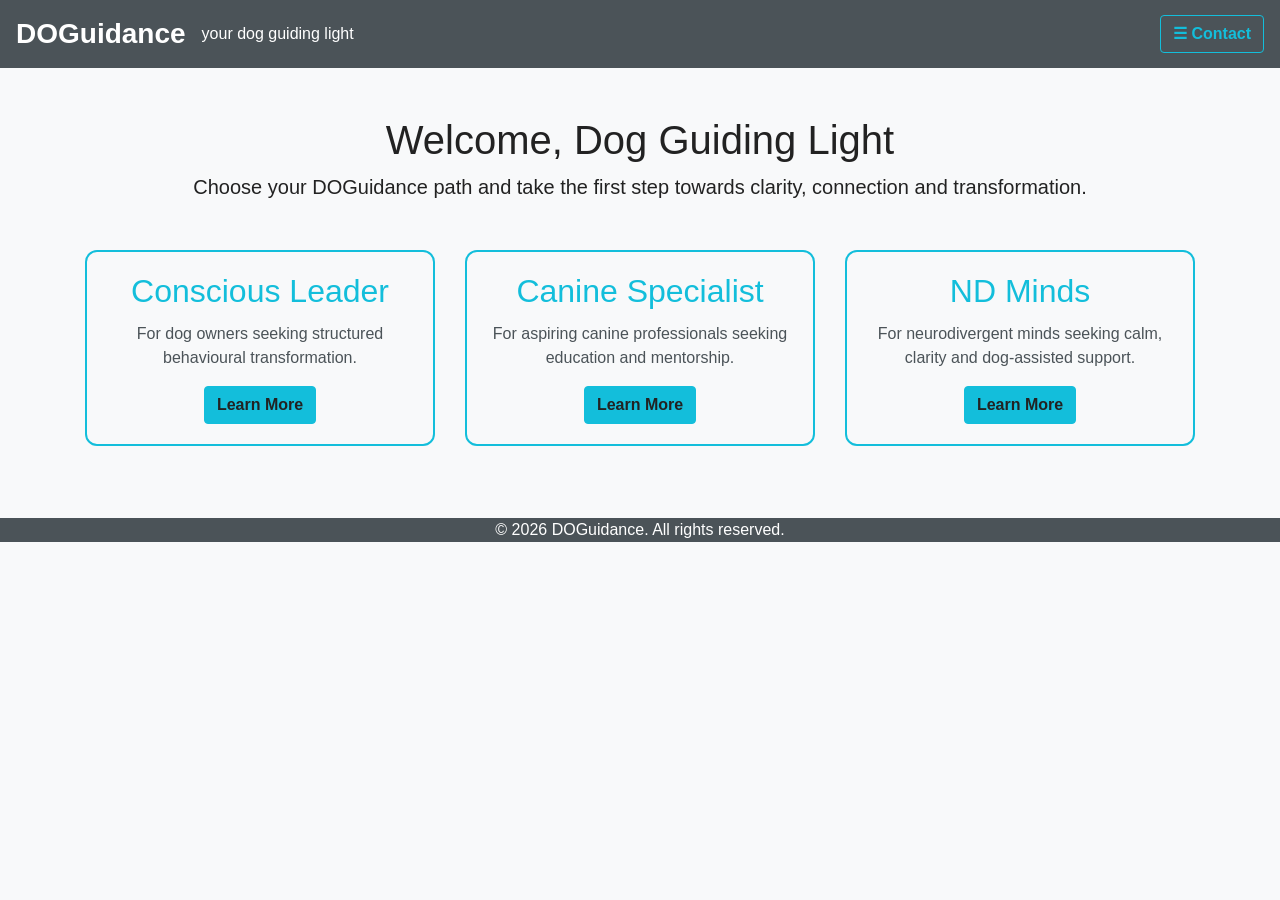
<file: index.htm>
<!DOCTYPE html>
<html lang="en">

<head>
    <meta charset="UTF-8">
    <meta name="viewport" content="width=device-width, initial-scale=1.0">
    <title>DOGuidance | Home</title>

    <!-- Bootstrap CSS -->
    <link href="https://stackpath.bootstrapcdn.com/bootstrap/4.5.2/css/bootstrap.min.css" rel="stylesheet">

    <!-- Custom CSS -->
    <link rel="stylesheet" href="./assets/style.css">
</head>

<body class="bg-light">

    <!-- Navigation -->
    <nav class="navbar navbar-expand-lg navbar-dark custom-nav">

        <a class="navbar-brand" href="index.htm">
            DOGuidance
        </a>

        <span class="navbar-text text-white">
            your dog guiding light
        </span>

        <div class="ml-auto">
            <a href="contact.htm" class="btn btn-outline-info">
                ☰ Contact
            </a>
        </div>

    </nav>

    <!-- Hero Section -->
    <header class="container text-center my-5">

        <h1>Welcome, Dog Guiding Light</h1>

        <p class="lead">
            Choose your DOGuidance path and take the first step towards clarity,
            connection and transformation.
        </p>

    </header>

    <!-- Cards Section -->
    <main class="container">

        <div class="row">

            <!-- Conscious Leader -->
            <section class="col-md-4 mb-4">

                <div class="card h-60 custom-card">

                    <div class="card-body text-center">

                        <h2 class="card-title">
                            Conscious Leader
                        </h2>

                        <p class="card-text">
                            For dog owners seeking structured behavioural transformation.
                        </p>

                        <a href="conscious-leader.htm" class="btn btn-primary">
                            Learn More
                        </a>

                    </div>

                </div>

            </section>

            <!-- Canine Specialist -->
            <section class="col-md-4 mb-4">

                <div class="card h-60 custom-card">

                    <div class="card-body text-center">

                        <h2 class="card-title">
                            Canine Specialist
                        </h2>

                        <p class="card-text">
                            For aspiring canine professionals seeking education and mentorship.
                        </p>

                        <a href="canine-specialist.htm" class="btn btn-primary">
                            Learn More
                        </a>

                    </div>

                </div>

            </section>

            <!-- ND Minds -->
            <section class="col-md-4 mb-4">

                <div class="card h-60 custom-card">

                    <div class="card-body text-center">

                        <h2 class="card-title">
                            ND Minds
                        </h2>

                        <p class="card-text">
                            For neurodivergent minds seeking calm, clarity and dog-assisted support.
                        </p>

                        <a href="nd-mind.htm" class="btn btn-primary">
                            Learn More
                        </a>

                    </div>

                </div>

            </section>

        </div>

    </main>

    <!-- Footer -->
    <footer class="custom-footer text-white text-center mt-5">
        <position: fixed; 
         bottom: 0; 
        width: 100%;

        <p>
            &copy; 2026 DOGuidance. All rights reserved.
        </p>

    </footer>

    <!-- Bootstrap JS -->
    <script src="https://stackpath.bootstrapcdn.com/bootstrap/4.5.2/js/bootstrap.min.js"></script>

</body>

</html>
</file>
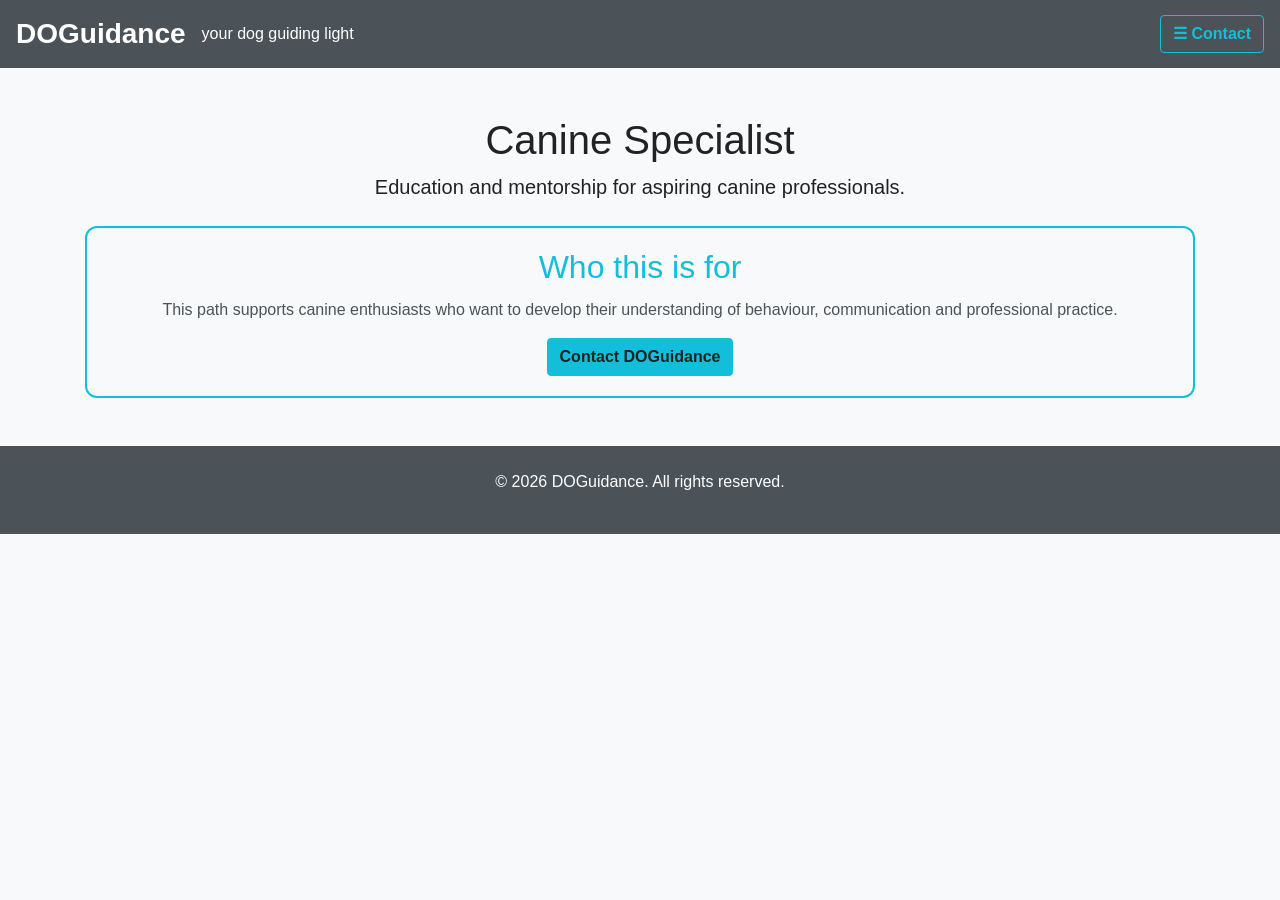
<file: canine-specialist.htm>
<!DOCTYPE html>
<html lang="en">

<head>
    <meta charset="UTF-8">
    <meta name="viewport" content="width=device-width, initial-scale=1.0">
    <title>DOGuidance | Canine Specialist</title>
    <link href="https://stackpath.bootstrapcdn.com/bootstrap/4.5.2/css/bootstrap.min.css" rel="stylesheet">
    <link rel="stylesheet" href="./assets/style.css">
</head>

<body class="bg-light">

    <nav class="navbar navbar-expand-lg navbar-dark custom-nav">
        <a class="navbar-brand" href="index.htm">DOGuidance</a>
        <span class="navbar-text text-white">your dog guiding light</span>

        <div class="ml-auto">
            <a class="btn btn-outline-info" href="contact.htm">☰ Contact</a>
        </div>
    </nav>

    <main class="container my-5">
        <section class="text-center mb-4">
            <h1>Canine Specialist</h1>
            <p class="lead">Education and mentorship for aspiring canine professionals.</p>
        </section>

        <section class="card custom-card">
            <div class="card-body text-center">
                <h2 class="card-title">Who this is for</h2>
                <p class="card-text">This path supports canine enthusiasts who want to develop their understanding of behaviour, communication and professional practice.</p>
                <a href="contact.htm" class="btn btn-primary">Contact DOGuidance</a>
            </div>
        </section>
    </main>

    <footer class="custom-footer text-white text-center p-4 mt-5">
        <p>&copy; 2026 DOGuidance. All rights reserved.</p>
    </footer>

    <script src="https://stackpath.bootstrapcdn.com/bootstrap/4.5.2/js/bootstrap.min.js"></script>
</body>

</html>
</file>
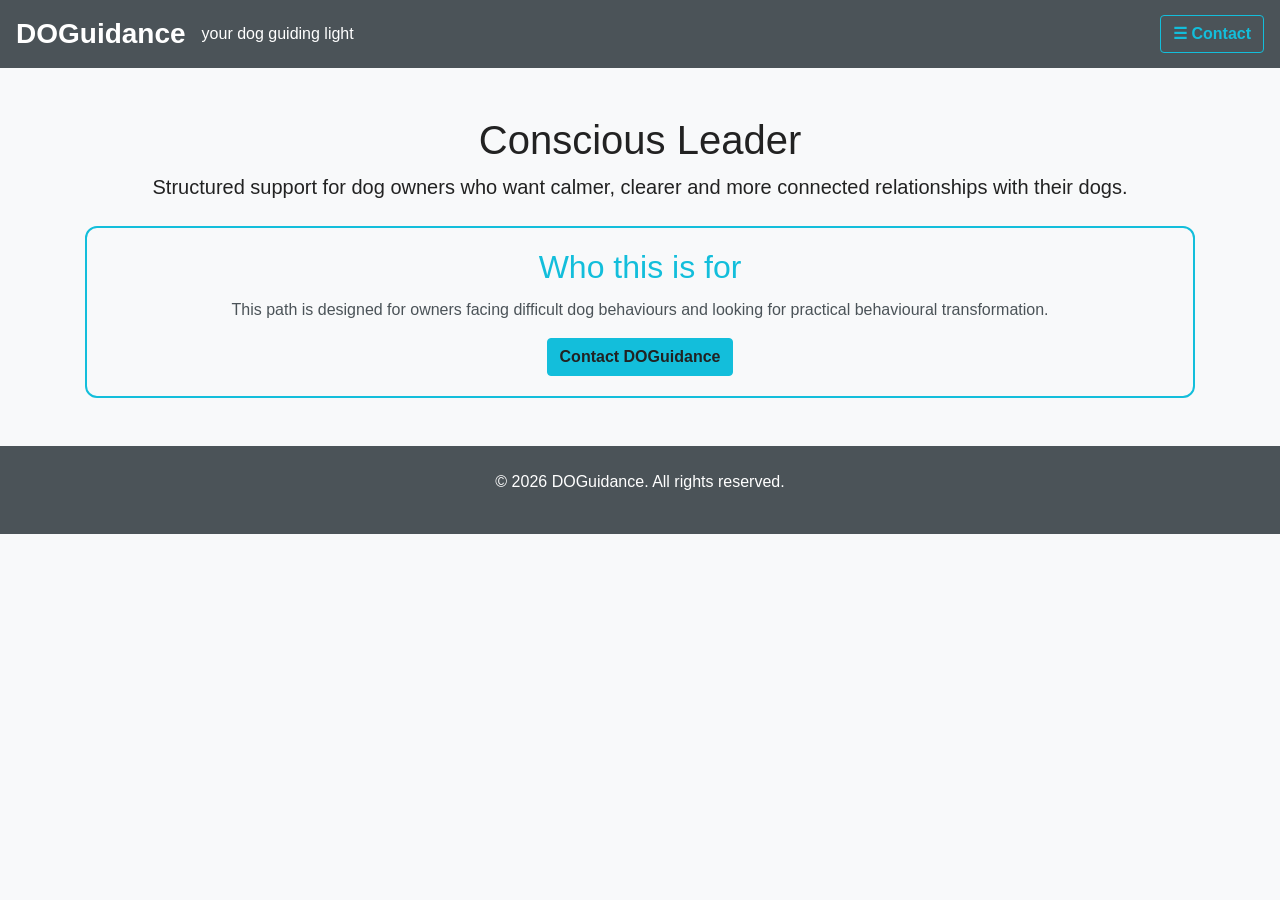
<file: conscious-leader.htm>
<!DOCTYPE html>
<html lang="en">

<head>
    <meta charset="UTF-8">
    <meta name="viewport" content="width=device-width, initial-scale=1.0">
    <title>DOGuidance | Conscious Leader</title>
    <link href="https://stackpath.bootstrapcdn.com/bootstrap/4.5.2/css/bootstrap.min.css" rel="stylesheet">
    <link rel="stylesheet" href="./assets/style.css">
</head>

<body class="bg-light">

    <nav class="navbar navbar-expand-lg navbar-dark custom-nav">
        <a class="navbar-brand" href="index.htm">DOGuidance</a>
        <span class="navbar-text text-white">your dog guiding light</span>

        <div class="ml-auto">
            <a class="btn btn-outline-info" href="contact.htm">☰ Contact</a>
        </div>
    </nav>

    <main class="container my-5">
        <section class="text-center mb-4">
            <h1>Conscious Leader</h1>
            <p class="lead">Structured support for dog owners who want calmer, clearer and more connected relationships with their dogs.</p>
        </section>

        <section class="card custom-card">
            <div class="card-body text-center">
                <h2 class="card-title">Who this is for</h2>
                <p class="card-text">This path is designed for owners facing difficult dog behaviours and looking for practical behavioural transformation.</p>
                <a href="contact.htm" class="btn btn-primary">Contact DOGuidance</a>
            </div>
        </section>
    </main>

    <footer class="custom-footer text-white text-center p-4 mt-5">
        <p>&copy; 2026 DOGuidance. All rights reserved.</p>
    </footer>

    <script src="https://stackpath.bootstrapcdn.com/bootstrap/4.5.2/js/bootstrap.min.js"></script>
</body>

</html>
</file>
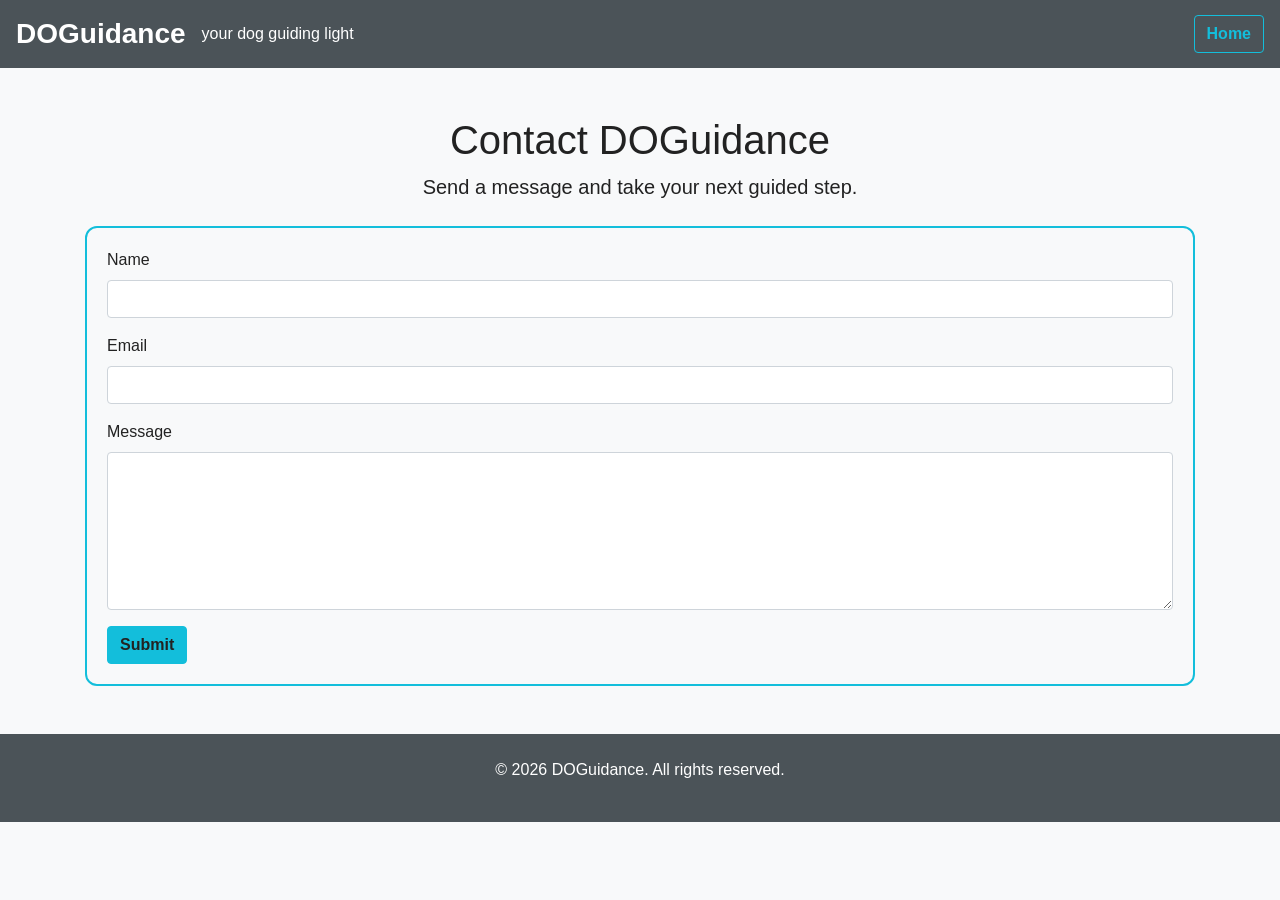
<file: contact.htm>
<!DOCTYPE html>
<html lang="en">

<head>
    <meta charset="UTF-8">
    <meta name="viewport" content="width=device-width, initial-scale=1.0">
    <title>DOGuidance | Contact</title>
    <link href="https://stackpath.bootstrapcdn.com/bootstrap/4.5.2/css/bootstrap.min.css" rel="stylesheet">
    <link rel="stylesheet" href="./assets/style.css">
</head>

<body class="bg-light">

    <nav class="navbar navbar-expand-lg navbar-dark custom-nav">
        <a class="navbar-brand" href="index.htm">DOGuidance</a>
        <span class="navbar-text text-white">your dog guiding light</span>

        <div class="ml-auto">
            <a class="btn btn-outline-info" href="index.htm">Home</a>
        </div>
    </nav>

    <main class="container my-5">
        <section class="text-center mb-4">
            <h1>Contact DOGuidance</h1>
            <p class="lead">Send a message and take your next guided step.</p>
        </section>

        <section class="card custom-card">
            <div class="card-body">
                <form>
                    <div class="form-group">
                        <label for="name">Name</label>
                        <input type="text" id="name" name="name" class="form-control" required>
                    </div>

                    <div class="form-group">
                        <label for="email">Email</label>
                        <input type="email" id="email" name="email" class="form-control" required>
                    </div>

                    <div class="form-group">
                        <label for="message">Message</label>
                        <textarea id="message" name="message" rows="6" class="form-control" required></textarea>
                    </div>

                    <button type="submit" class="btn btn-primary">Submit</button>
                </form>
            </div>
        </section>
    </main>

    <footer class="custom-footer text-white text-center p-4 mt-5">
        <p>&copy; 2026 DOGuidance. All rights reserved.</p>
    </footer>

    <script src="https://stackpath.bootstrapcdn.com/bootstrap/4.5.2/js/bootstrap.min.js"></script>
</body>

</html>
</file>
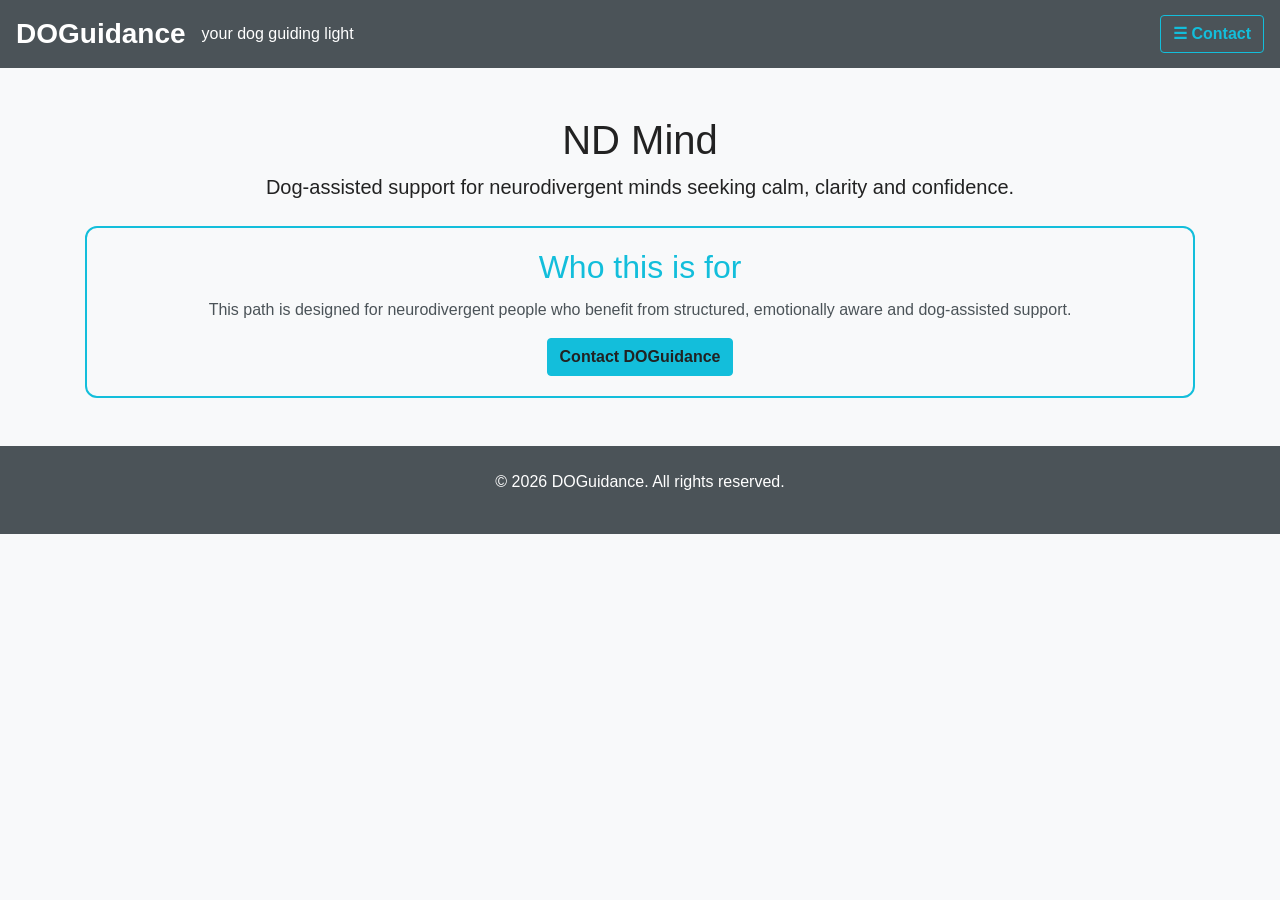
<file: nd-mind.htm>
<!DOCTYPE html>
<html lang="en">

<head>
    <meta charset="UTF-8">
    <meta name="viewport" content="width=device-width, initial-scale=1.0">
    <title>DOGuidance | ND Mind</title>
    <link href="https://stackpath.bootstrapcdn.com/bootstrap/4.5.2/css/bootstrap.min.css" rel="stylesheet">
    <link rel="stylesheet" href="./assets/style.css">
</head>

<body class="bg-light">

    <nav class="navbar navbar-expand-lg navbar-dark custom-nav">
        <a class="navbar-brand" href="index.htm">DOGuidance</a>
        <span class="navbar-text text-white">your dog guiding light</span>

        <div class="ml-auto">
            <a class="btn btn-outline-info" href="contact.htm">☰ Contact</a>
        </div>
    </nav>

    <main class="container my-5">
        <section class="text-center mb-4">
            <h1>ND Mind</h1>
            <p class="lead">Dog-assisted support for neurodivergent minds seeking calm, clarity and confidence.</p>
        </section>

        <section class="card custom-card">
            <div class="card-body text-center">
                <h2 class="card-title">Who this is for</h2>
                <p class="card-text">This path is designed for neurodivergent people who benefit from structured, emotionally aware and dog-assisted support.</p>
                <a href="contact.htm" class="btn btn-primary">Contact DOGuidance</a>
            </div>
        </section>
    </main>

    <footer class="custom-footer text-white text-center p-4 mt-5">
        <p>&copy; 2026 DOGuidance. All rights reserved.</p>
    </footer>
    
    <script src="https://stackpath.bootstrapcdn.com/bootstrap/4.5.2/js/bootstrap.min.js"></script>

</body>

</html>
</file>
<file: assets/style.css>
:root {
    --grey: #4b5358;
    --light-grey: #f2f4f5;
    --teal: #13bedb;
    --dark-teal: #0b7f91;
    --white: #ffffff;
    --dark-text: #222222;
}

body {
    font-family: Arial, sans-serif;
    color: var(--dark-text);
}

.custom-nav,
.custom-footer {
    background-color: var(--grey);
}

.navbar-brand {
    font-weight: bold;
    font-size: 28px;
}

h1,
h2 {
    color: var(--dark-text);
}

.custom-card {
    background-color: var(--lightgrey);
    border: 2px solid var(--teal);
    border-radius: 12px;
}

.custom-card .card-title {
    color: var(--teal);
}

.custom-card .card-text {
    color: var(--grey);
}

.custom-card:hover .card-text {
    color: var(--dark-text);
}

.btn-primary {
    background-color: var(--teal);
    border-color: var(--teal);
    color: var(--dark-text);
    font-weight: bold;
}

.btn-primary:hover {
    background-color: var(--dark-teal);
    border-color: var(--dark-teal);
    color: var(--white);
}

.btn-outline-info {
    color: var(--teal);
    border-color: var(--teal);
    font-weight: bold;
}

.btn-outline-info:hover {
    background-color: var(--teal);
    color: var(--dark-text);
}
</file>
